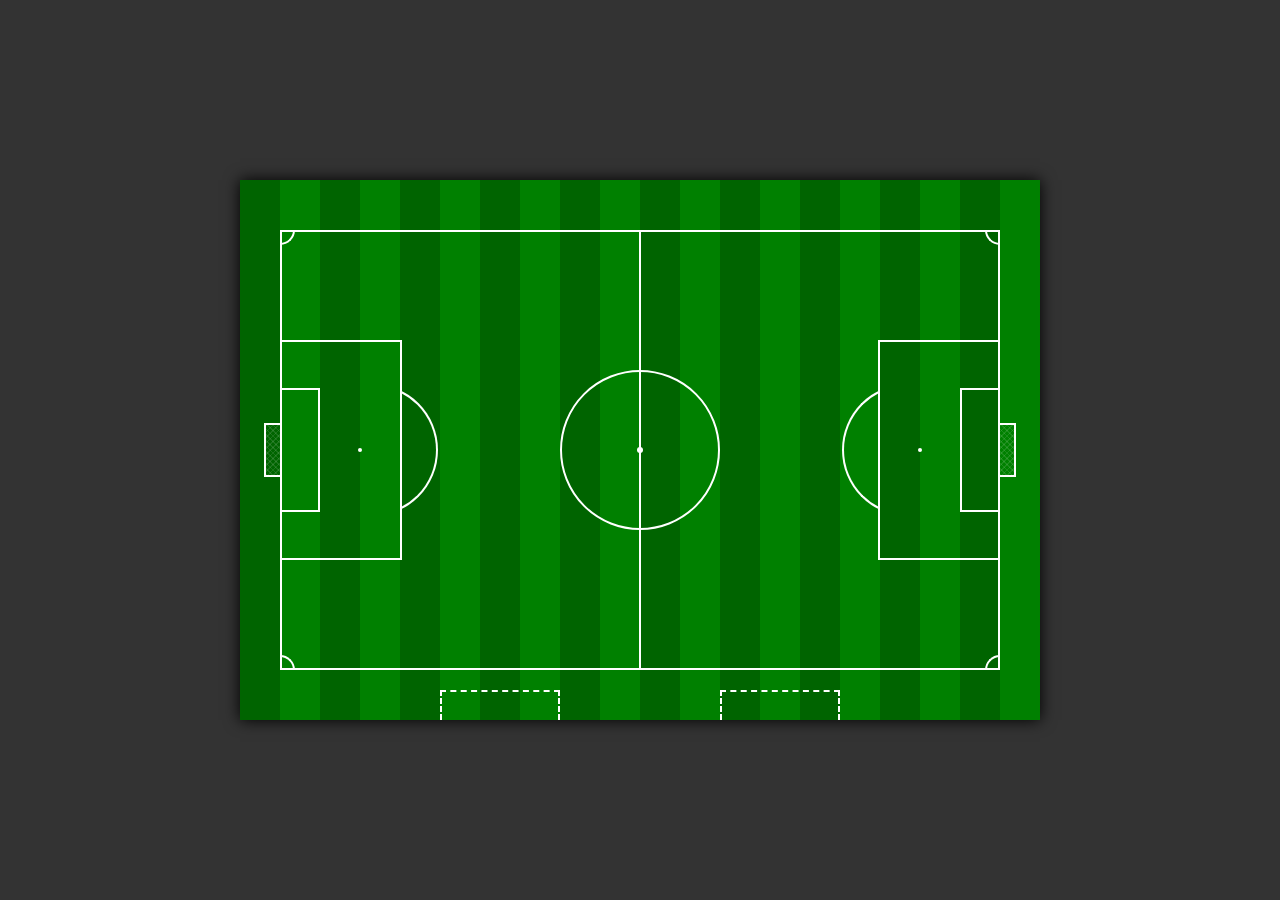
<file: index.html>
<!DOCTYPE html>
<html lang="es">
  <head>
    <meta charset="UTF-8" />
    <meta name="viewport" content="width=device-width, initial-scale=1.0" />
    <title>Cancha de Futbol</title>
    <link rel="stylesheet" href="styles.css" />
  </head>
  <body>


    <div class="campo-externo">
      <div class="zona-tecnica local"></div>
      <div class="zona-tecnica visitante"></div>
      <div class="cancha">
        <div class="contorno linea"></div>
        <div class="corner arriba-izquierda linea"></div>
        <div class="corner abajo-izquierda linea"></div>
        <div class="porteria izquierda"></div>
        <div class="area izquierda chica linea"></div>
        <div class="area izquierda linea"></div>
        <div class="medi-luna izquierda linea"></div>
        <div class="punto izquierda linea"></div>

        <div class="circulo-central linea"></div>
        <div class="linea-central linea"></div>
        <div class="punto central linea"></div>

        <div class="medi-luna derecha linea"></div>
        <div class="punto derecha linea"></div>
        <div class="area derecha linea"></div>
        <div class="area derecha chica linea"></div>
        <div class="porteria derecha"></div>
        <div class="corner arriba-derecha linea"></div>
        <div class="corner abajo-derecha linea"></div>
      </div>
    </div>
  </body>
</html>
</file>
<file: styles.css>
.campo-externo {
  width: 800px;
  height: 540px;
  position: relative;
  background: repeating-linear-gradient(
    90deg,
    #006400,
    #006400 40px,
    #008000 40px,
    #008000 80px
  );
  background-position: 0 0;
  background-size: 80px 100%;
  box-shadow: 0px 0px 15px #000;
}

.cancha {
  width: 720px;
  height: 440px;
  position: relative;
  margin: 0 auto;
  top: calc(50% - 440px / 2);
}

.linea {
  background: white;
  position: absolute;
  z-index: 2;
}

.contorno.linea {
  border: 2px solid white;
  width: 100%;
  height: 100%;
  background: transparent;
}

.linea-central {
  width: 2px;
  height: 100%;
  top: 0;
  left: calc(50% - 1px);
  background: white;
  position: absolute;
  z-index: 2;
}

.circulo-central {
  width: 160px;
  height: 160px;
  border-radius: 160px;
  border: 2px solid white;
  background: none;
  top: calc(50% - 80px);
  left: calc(50% - 80px);
  position: absolute;
  z-index: 2;
}

.area {
  top: 25%;
  width: 17%;
  height: 50%;
  background: transparent;
  border: 2px solid white;
  position: absolute;
  z-index: 2;
}
.area.izquierda {
  left: 0;
}
.area.derecha {
  right: 0;
}
.area.chica {
  top: 36%;
  width: 5.5%;
  height: 28%;
}

.medi-luna {
  top: 35%;
  width: 17%;
  height: 30%;
  background: transparent;
  border: 2px solid white;
  position: absolute;
  z-index: 2;
}
.medi-luna.izquierda {
  left: 5%;
  border-left: none;
  border-bottom-right-radius: 1000px;
  border-top-right-radius: 1000px;
  clip-path: inset(0 0 0 70%);
}
.medi-luna.derecha {
  right: 5%;
  border-right: none;
  border-bottom-left-radius: 1000px;
  border-top-left-radius: 1000px;
  clip-path: inset(0 70% 0 0);
}

.punto {
  width: 4px;
  height: 4px;
  border-radius: 4px;
  top: calc(50% - 2px);
  background: white;
  position: absolute;
  z-index: 2;
}
.punto.izquierda {
  left: 10.8%;
}
.punto.derecha {
  right: 10.8%;
}
.punto.central {
  width: 6px;
  height: 6px;
  border-radius: 50%;
  transform: translate(-50%, -50%);
  left: 50%;
  top: 50%;
}

.corner {
  width: 15px;
  height: 15px;
  position: absolute;
  background: transparent !important;
  z-index: 2;
}

.corner.arriba-izquierda {
  top: 0;
  left: 0;
  border-right: 2px solid white;
  border-bottom: 2px solid white;
  border-radius: 0 0 100% 0;
}

.corner.arriba-derecha {
  top: 0;
  right: 0;
  border-left: 2px solid white;
  border-bottom: 2px solid white;
  border-radius: 0 0 0 100%;
}

.corner.abajo-izquierda {
  bottom: 0;
  left: 0;
  border-right: 2px solid white;
  border-top: 2px solid white;
  border-radius: 0 100% 0 0;
}

.corner.abajo-derecha {
  bottom: 0;
  right: 0;
  border-left: 2px solid white;
  border-top: 2px solid white;
  border-radius: 100% 0 0 0;
}


.porteria {
  width: 16px;
  height: 54px;
  position: absolute;
  top: 50%;
  transform: translateY(-50%);
  background-image: 
    repeating-linear-gradient(45deg, rgba(255,255,255,0.1) 0px, rgba(255,255,255,0.1) 1px, transparent 1px, transparent 4px),
    repeating-linear-gradient(-45deg, rgba(255,255,255,0.1) 0px, rgba(255,255,255,0.1) 1px, transparent 1px, transparent 4px);
}

.porteria.izquierda {
  left: -16px;
  border: 2px solid white;
  border-right: none;
}

.porteria.derecha {
  right: -16px;
  border: 2px solid white;
  border-left: none;
}

.zona-tecnica {
  width: 120px;
  height: 30px;
  position: absolute;
  border: 2px dashed white;
  border-bottom: none;
  z-index: 3;
  line-height: 20px;
  text-align: center;
  color: white;
}

.zona-tecnica.local {
  bottom: 0px;
  left: 200px;
}

.zona-tecnica.visitante {
  bottom: 0px;
  right: 200px;
}

html,
body {
  height: 100%;
  margin: 0;
}
body {
  background: #333;
  display: flex;
  justify-content: center;
  align-items: center;
}
* {
  box-sizing: border-box;
}

@media (max-width: 600px) {
  .campo-externo {
    width: 380px;
    height: 600px;
    background: repeating-linear-gradient(
      0deg,
      #006400,
      #006400 30px,
      #008000 30px,
      #008000 60px
    );
    background-size: 100% 60px;
  }

  .cancha {
    width: 320px;
    height: 540px;
    top: 50%;
    transform: translateY(-50%);
  }

  .linea-central {
    width: 100%;
    height: 2px;
    left: 0;
    top: calc(50% - 1px);
  }

  .cancha > .porteria,
  .cancha > .area,
  .cancha > .medi-luna,
  .cancha > .punto {
    left: 50% !important;
    right: auto !important;
    transform: translateX(-50%) !important;
  }

  .porteria {
    width: 50px;
    height: 16px;
  }

  .porteria.izquierda {
    top: -16px;
    border: 2px solid white;
    border-bottom: none;
  }

  .porteria.derecha {
    bottom: -16px;
    top: auto;
    border: 2px solid white;
    border-top: none;
  }

  .area {
    width: 220px;
    height: 90px;
  }

  .area.izquierda { top: 0; }
  .area.derecha { bottom: 0; top: auto; }

  .area.chica {
    width: 100px;
    height: 30px;
  }

  .area.izquierda.chica { top: 0; }
  .area.derecha.chica { bottom: 0; top: auto; }

  .medi-luna {
    width: 120px !important;
    height: 120px !important;
    border: 2px solid white !important;
    border-radius: 50% !important;
    background: transparent !important;
    z-index: 1 !important;
  }

  .medi-luna.izquierda {
    top: 0 !important;
    clip-path: inset(90px 0 0 0) !important;
  }

  .medi-luna.derecha {
    bottom: 0 !important;
    top: auto !important;
    clip-path: inset(0 0 90px 0) !important;
  }

  .punto.izquierda { top: 58px; }
  .punto.derecha { bottom: 58px; top: auto; }

  .punto.central {
    top: 50% !important;
    transform: translate(-50%, -50%) !important;
    z-index: 10;
  }

  .circulo-central {
    width: 120px;
    height: 120px;
    top: calc(50% - 60px);
    left: calc(50% - 60px);
  }

  .zona-tecnica {
    display: block !important;
    width: 20px;
    height: 90px;
    writing-mode: vertical-rl;
    text-orientation: mixed;
    border: 2px dashed white;
    line-height: 20px;
    right: auto !important;
  }

  .zona-tecnica.local {
    left: 1px;
    top: 150px;
    border-left: none;
  }

  .zona-tecnica.visitante {
    left: 1px;
    bottom: 150px;
    top: auto !important;
    border-left: none;
  }

  .corner { width: 10px; height: 10px; }
  .corner.arriba-izquierda { top: 0; left: 0; border-radius: 0 0 100% 0; border: 2px solid white; border-top: none; border-left: none; }
  .corner.arriba-derecha { top: 0; right: 0; border-radius: 0 0 0 100%; border: 2px solid white; border-top: none; border-right: none; }
  .abajo-izquierda { bottom: 0; left: 0; border-radius: 0 100% 0 0; border: 2px solid white; border-bottom: none; border-left: none; }
  .abajo-derecha { bottom: 0; right: 0; border-radius: 100% 0 0 0; border: 2px solid white; border-bottom: none; border-right: none; }
}
</file>
